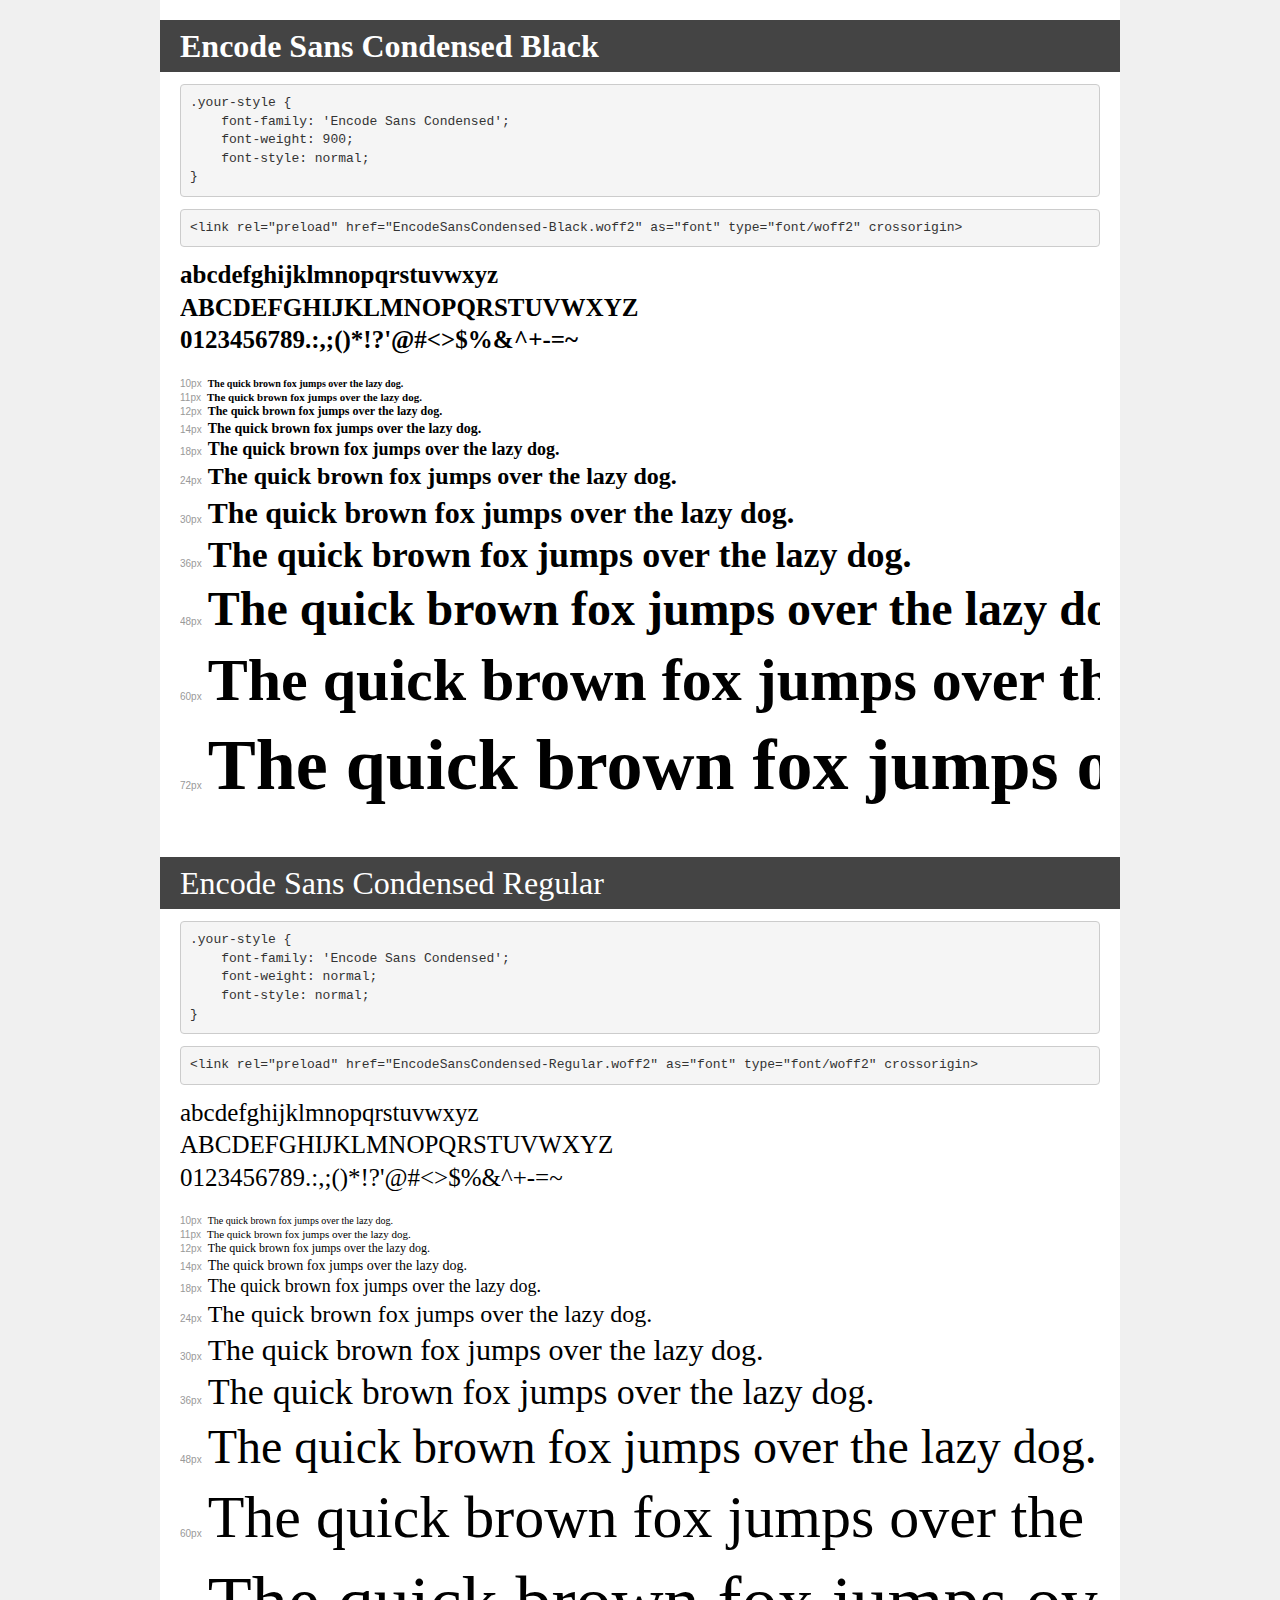
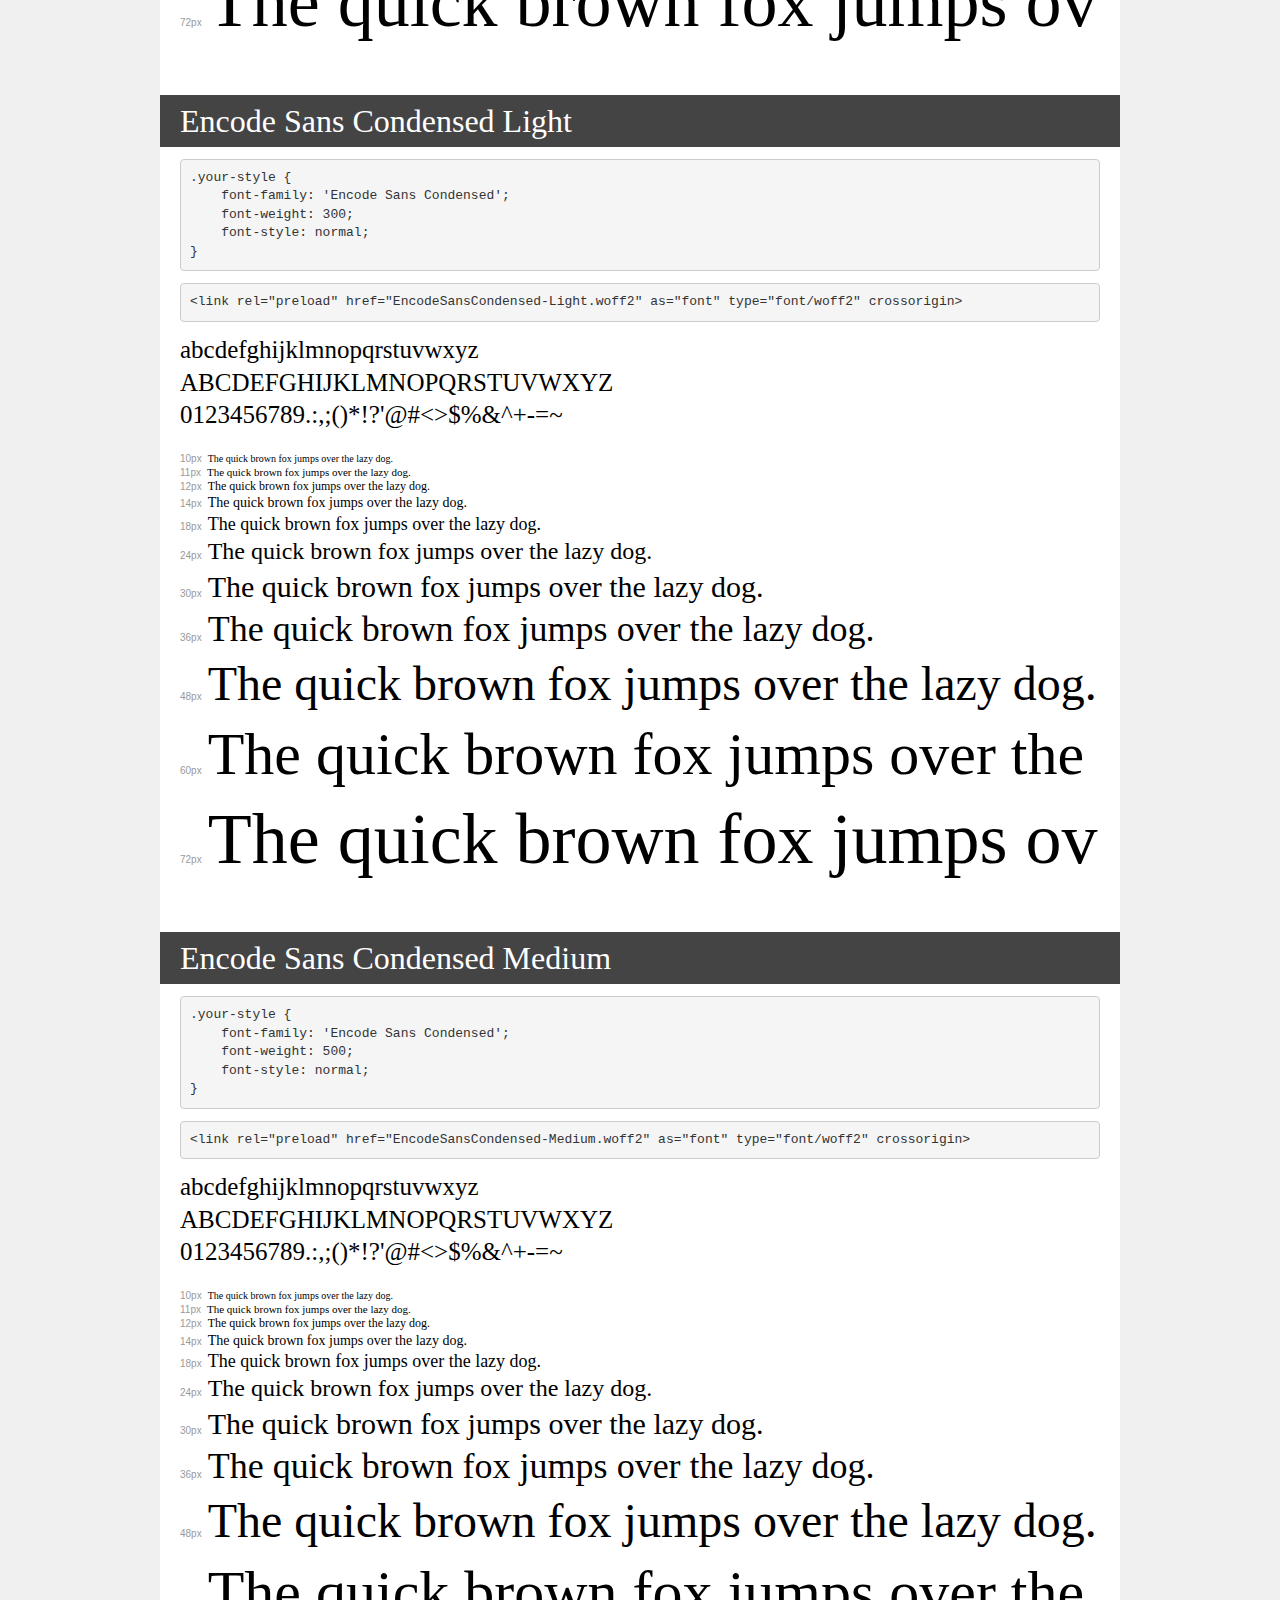
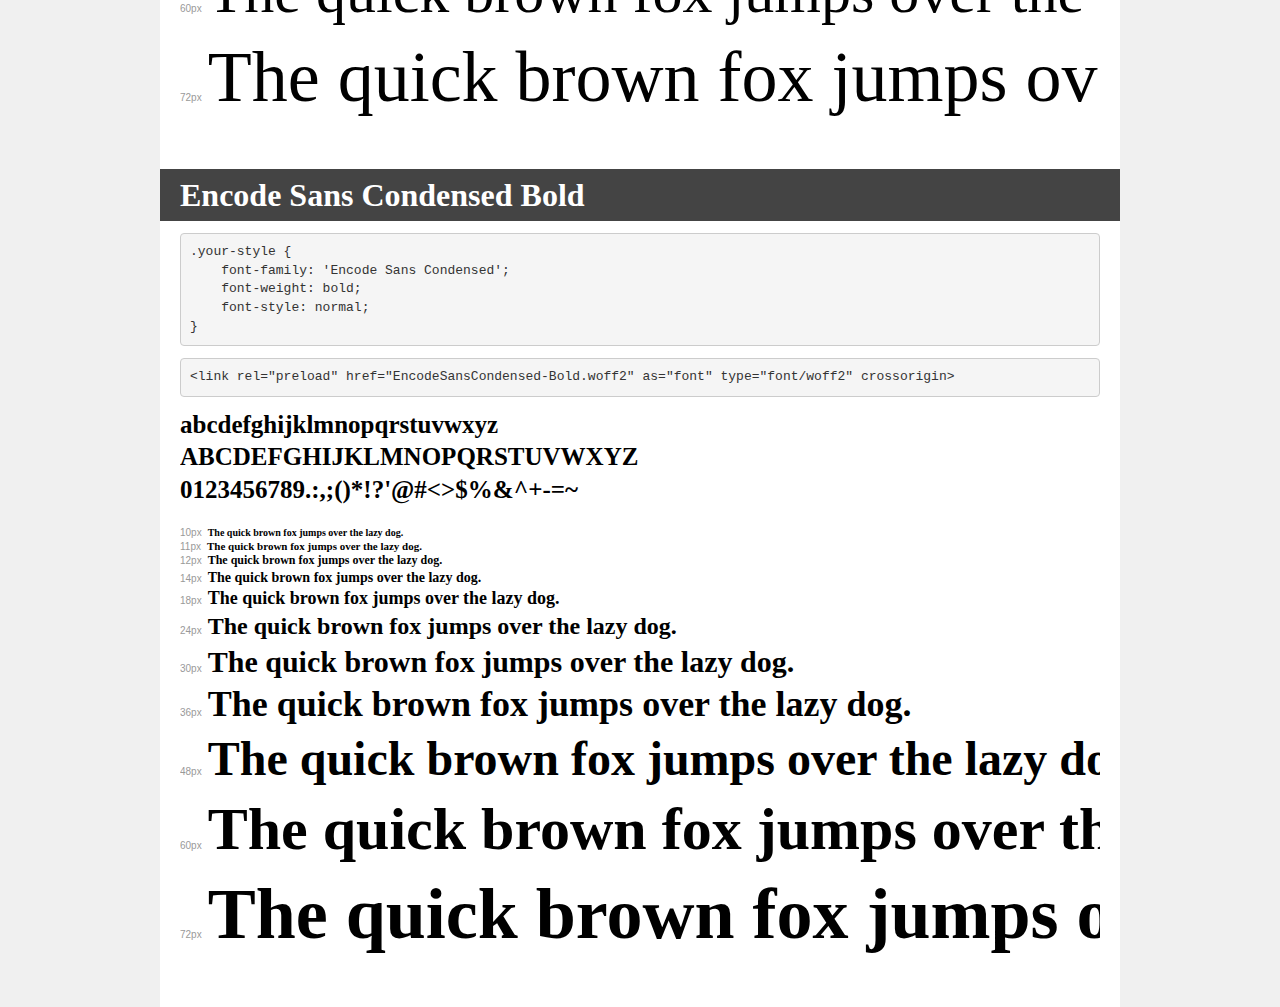
<file: demo.html>
<!DOCTYPE html>
<html lang="en">
<head>
    <meta charset="utf-8">
    <meta http-equiv="X-UA-Compatible" content="IE=edge">
    <meta name="viewport" content="width=device-width, initial-scale=1">
    <meta name="robots" content="noindex, noarchive">
    <meta name="format-detection" content="telephone=no">
    <title>Transfonter demo</title>
    <link href="stylesheet.css" rel="stylesheet">
    <style>
        /*
        http://meyerweb.com/eric/tools/css/reset/
        v2.0 | 20110126
        License: none (public domain)
        */
        html, body, div, span, applet, object, iframe,
        h1, h2, h3, h4, h5, h6, p, blockquote, pre,
        a, abbr, acronym, address, big, cite, code,
        del, dfn, em, img, ins, kbd, q, s, samp,
        small, strike, strong, sub, sup, tt, var,
        b, u, i, center,
        dl, dt, dd, ol, ul, li,
        fieldset, form, label, legend,
        table, caption, tbody, tfoot, thead, tr, th, td,
        article, aside, canvas, details, embed,
        figure, figcaption, footer, header, hgroup,
        menu, nav, output, ruby, section, summary,
        time, mark, audio, video {
            margin: 0;
            padding: 0;
            border: 0;
            font-size: 100%;
            font: inherit;
            vertical-align: baseline;
        }
        /* HTML5 display-role reset for older browsers */
        article, aside, details, figcaption, figure,
        footer, header, hgroup, menu, nav, section {
            display: block;
        }
        body {
            line-height: 1;
        }
        ol, ul {
            list-style: none;
        }
        blockquote, q {
            quotes: none;
        }
        blockquote:before, blockquote:after,
        q:before, q:after {
            content: '';
            content: none;
        }
        table {
            border-collapse: collapse;
            border-spacing: 0;
        }
        /* demo styles */
        body {
            background: #f0f0f0;
            color: #000;
        }
        .page {
            background: #fff;
            width: 920px;
            margin: 0 auto;
            padding: 20px 20px 0 20px;
            overflow: hidden;
        }
        .font-container {
            overflow-x: auto;
            overflow-y: hidden;
            margin-bottom: 40px;
            line-height: 1.3;
            white-space: nowrap;
            padding-bottom: 5px;
        }
        h1 {
            position: relative;
            background: #444;
            font-size: 32px;
            color: #fff;
            padding: 10px 20px;
            margin: 0 -20px 12px -20px;
        }
        .letters {
            font-size: 25px;
            margin-bottom: 20px;
        }
        .s10:before {
            content: '10px';
        }
        .s11:before {
            content: '11px';
        }
        .s12:before {
            content: '12px';
        }
        .s14:before {
            content: '14px';
        }
        .s18:before {
            content: '18px';
        }
        .s24:before {
            content: '24px';
        }
        .s30:before {
            content: '30px';
        }
        .s36:before {
            content: '36px';
        }
        .s48:before {
            content: '48px';
        }
        .s60:before {
            content: '60px';
        }
        .s72:before {
            content: '72px';
        }
        .s10:before, .s11:before, .s12:before, .s14:before,
        .s18:before, .s24:before, .s30:before, .s36:before,
        .s48:before, .s60:before, .s72:before {
            font-family: Arial, sans-serif;
            font-size: 10px;
            font-weight: normal;
            font-style: normal;
            color: #999;
            padding-right: 6px;
        }
        pre {
            display: block;
            padding: 9px;
            margin: 0 0 12px;
            font-family: Monaco, Menlo, Consolas, "Courier New", monospace;
            font-size: 13px;
            line-height: 1.428571429;
            color: #333;
            font-weight: normal;
            font-style: normal;
            background-color: #f5f5f5;
            border: 1px solid #ccc;
            overflow-x: auto;
            border-radius: 4px;
        }
        /* responsive */
        @media (max-width: 959px) {
            .page {
                width: auto;
                margin: 0;
            }
        }
    </style>
</head>
<body>
<div class="page">
    <div class="demo">
        <h1 style="font-family: 'Encode Sans Condensed'; font-weight: 900; font-style: normal;">Encode Sans Condensed Black</h1>
        <pre title="Usage">.your-style {
    font-family: 'Encode Sans Condensed';
    font-weight: 900;
    font-style: normal;
}</pre>
        <pre title="Preload (optional)">
&lt;link rel=&quot;preload&quot; href=&quot;EncodeSansCondensed-Black.woff2&quot; as=&quot;font&quot; type=&quot;font/woff2&quot; crossorigin&gt;</pre>
        <div class="font-container" style="font-family: 'Encode Sans Condensed'; font-weight: 900; font-style: normal;">
            <p class="letters">
                abcdefghijklmnopqrstuvwxyz<br>
ABCDEFGHIJKLMNOPQRSTUVWXYZ<br>
                0123456789.:,;()*!?'@#&lt;&gt;$%&^+-=~
            </p>
            <p class="s10" style="font-size: 10px;">The quick brown fox jumps over the lazy dog.</p>
            <p class="s11" style="font-size: 11px;">The quick brown fox jumps over the lazy dog.</p>
            <p class="s12" style="font-size: 12px;">The quick brown fox jumps over the lazy dog.</p>
            <p class="s14" style="font-size: 14px;">The quick brown fox jumps over the lazy dog.</p>
            <p class="s18" style="font-size: 18px;">The quick brown fox jumps over the lazy dog.</p>
            <p class="s24" style="font-size: 24px;">The quick brown fox jumps over the lazy dog.</p>
            <p class="s30" style="font-size: 30px;">The quick brown fox jumps over the lazy dog.</p>
            <p class="s36" style="font-size: 36px;">The quick brown fox jumps over the lazy dog.</p>
            <p class="s48" style="font-size: 48px;">The quick brown fox jumps over the lazy dog.</p>
            <p class="s60" style="font-size: 60px;">The quick brown fox jumps over the lazy dog.</p>
            <p class="s72" style="font-size: 72px;">The quick brown fox jumps over the lazy dog.</p>
        </div>
    </div>

    <div class="demo">
        <h1 style="font-family: 'Encode Sans Condensed'; font-weight: normal; font-style: normal;">Encode Sans Condensed Regular</h1>
        <pre title="Usage">.your-style {
    font-family: 'Encode Sans Condensed';
    font-weight: normal;
    font-style: normal;
}</pre>
        <pre title="Preload (optional)">
&lt;link rel=&quot;preload&quot; href=&quot;EncodeSansCondensed-Regular.woff2&quot; as=&quot;font&quot; type=&quot;font/woff2&quot; crossorigin&gt;</pre>
        <div class="font-container" style="font-family: 'Encode Sans Condensed'; font-weight: normal; font-style: normal;">
            <p class="letters">
                abcdefghijklmnopqrstuvwxyz<br>
ABCDEFGHIJKLMNOPQRSTUVWXYZ<br>
                0123456789.:,;()*!?'@#&lt;&gt;$%&^+-=~
            </p>
            <p class="s10" style="font-size: 10px;">The quick brown fox jumps over the lazy dog.</p>
            <p class="s11" style="font-size: 11px;">The quick brown fox jumps over the lazy dog.</p>
            <p class="s12" style="font-size: 12px;">The quick brown fox jumps over the lazy dog.</p>
            <p class="s14" style="font-size: 14px;">The quick brown fox jumps over the lazy dog.</p>
            <p class="s18" style="font-size: 18px;">The quick brown fox jumps over the lazy dog.</p>
            <p class="s24" style="font-size: 24px;">The quick brown fox jumps over the lazy dog.</p>
            <p class="s30" style="font-size: 30px;">The quick brown fox jumps over the lazy dog.</p>
            <p class="s36" style="font-size: 36px;">The quick brown fox jumps over the lazy dog.</p>
            <p class="s48" style="font-size: 48px;">The quick brown fox jumps over the lazy dog.</p>
            <p class="s60" style="font-size: 60px;">The quick brown fox jumps over the lazy dog.</p>
            <p class="s72" style="font-size: 72px;">The quick brown fox jumps over the lazy dog.</p>
        </div>
    </div>

    <div class="demo">
        <h1 style="font-family: 'Encode Sans Condensed'; font-weight: 300; font-style: normal;">Encode Sans Condensed Light</h1>
        <pre title="Usage">.your-style {
    font-family: 'Encode Sans Condensed';
    font-weight: 300;
    font-style: normal;
}</pre>
        <pre title="Preload (optional)">
&lt;link rel=&quot;preload&quot; href=&quot;EncodeSansCondensed-Light.woff2&quot; as=&quot;font&quot; type=&quot;font/woff2&quot; crossorigin&gt;</pre>
        <div class="font-container" style="font-family: 'Encode Sans Condensed'; font-weight: 300; font-style: normal;">
            <p class="letters">
                abcdefghijklmnopqrstuvwxyz<br>
ABCDEFGHIJKLMNOPQRSTUVWXYZ<br>
                0123456789.:,;()*!?'@#&lt;&gt;$%&^+-=~
            </p>
            <p class="s10" style="font-size: 10px;">The quick brown fox jumps over the lazy dog.</p>
            <p class="s11" style="font-size: 11px;">The quick brown fox jumps over the lazy dog.</p>
            <p class="s12" style="font-size: 12px;">The quick brown fox jumps over the lazy dog.</p>
            <p class="s14" style="font-size: 14px;">The quick brown fox jumps over the lazy dog.</p>
            <p class="s18" style="font-size: 18px;">The quick brown fox jumps over the lazy dog.</p>
            <p class="s24" style="font-size: 24px;">The quick brown fox jumps over the lazy dog.</p>
            <p class="s30" style="font-size: 30px;">The quick brown fox jumps over the lazy dog.</p>
            <p class="s36" style="font-size: 36px;">The quick brown fox jumps over the lazy dog.</p>
            <p class="s48" style="font-size: 48px;">The quick brown fox jumps over the lazy dog.</p>
            <p class="s60" style="font-size: 60px;">The quick brown fox jumps over the lazy dog.</p>
            <p class="s72" style="font-size: 72px;">The quick brown fox jumps over the lazy dog.</p>
        </div>
    </div>

    <div class="demo">
        <h1 style="font-family: 'Encode Sans Condensed'; font-weight: 500; font-style: normal;">Encode Sans Condensed Medium</h1>
        <pre title="Usage">.your-style {
    font-family: 'Encode Sans Condensed';
    font-weight: 500;
    font-style: normal;
}</pre>
        <pre title="Preload (optional)">
&lt;link rel=&quot;preload&quot; href=&quot;EncodeSansCondensed-Medium.woff2&quot; as=&quot;font&quot; type=&quot;font/woff2&quot; crossorigin&gt;</pre>
        <div class="font-container" style="font-family: 'Encode Sans Condensed'; font-weight: 500; font-style: normal;">
            <p class="letters">
                abcdefghijklmnopqrstuvwxyz<br>
ABCDEFGHIJKLMNOPQRSTUVWXYZ<br>
                0123456789.:,;()*!?'@#&lt;&gt;$%&^+-=~
            </p>
            <p class="s10" style="font-size: 10px;">The quick brown fox jumps over the lazy dog.</p>
            <p class="s11" style="font-size: 11px;">The quick brown fox jumps over the lazy dog.</p>
            <p class="s12" style="font-size: 12px;">The quick brown fox jumps over the lazy dog.</p>
            <p class="s14" style="font-size: 14px;">The quick brown fox jumps over the lazy dog.</p>
            <p class="s18" style="font-size: 18px;">The quick brown fox jumps over the lazy dog.</p>
            <p class="s24" style="font-size: 24px;">The quick brown fox jumps over the lazy dog.</p>
            <p class="s30" style="font-size: 30px;">The quick brown fox jumps over the lazy dog.</p>
            <p class="s36" style="font-size: 36px;">The quick brown fox jumps over the lazy dog.</p>
            <p class="s48" style="font-size: 48px;">The quick brown fox jumps over the lazy dog.</p>
            <p class="s60" style="font-size: 60px;">The quick brown fox jumps over the lazy dog.</p>
            <p class="s72" style="font-size: 72px;">The quick brown fox jumps over the lazy dog.</p>
        </div>
    </div>

    <div class="demo">
        <h1 style="font-family: 'Encode Sans Condensed'; font-weight: bold; font-style: normal;">Encode Sans Condensed Bold</h1>
        <pre title="Usage">.your-style {
    font-family: 'Encode Sans Condensed';
    font-weight: bold;
    font-style: normal;
}</pre>
        <pre title="Preload (optional)">
&lt;link rel=&quot;preload&quot; href=&quot;EncodeSansCondensed-Bold.woff2&quot; as=&quot;font&quot; type=&quot;font/woff2&quot; crossorigin&gt;</pre>
        <div class="font-container" style="font-family: 'Encode Sans Condensed'; font-weight: bold; font-style: normal;">
            <p class="letters">
                abcdefghijklmnopqrstuvwxyz<br>
ABCDEFGHIJKLMNOPQRSTUVWXYZ<br>
                0123456789.:,;()*!?'@#&lt;&gt;$%&^+-=~
            </p>
            <p class="s10" style="font-size: 10px;">The quick brown fox jumps over the lazy dog.</p>
            <p class="s11" style="font-size: 11px;">The quick brown fox jumps over the lazy dog.</p>
            <p class="s12" style="font-size: 12px;">The quick brown fox jumps over the lazy dog.</p>
            <p class="s14" style="font-size: 14px;">The quick brown fox jumps over the lazy dog.</p>
            <p class="s18" style="font-size: 18px;">The quick brown fox jumps over the lazy dog.</p>
            <p class="s24" style="font-size: 24px;">The quick brown fox jumps over the lazy dog.</p>
            <p class="s30" style="font-size: 30px;">The quick brown fox jumps over the lazy dog.</p>
            <p class="s36" style="font-size: 36px;">The quick brown fox jumps over the lazy dog.</p>
            <p class="s48" style="font-size: 48px;">The quick brown fox jumps over the lazy dog.</p>
            <p class="s60" style="font-size: 60px;">The quick brown fox jumps over the lazy dog.</p>
            <p class="s72" style="font-size: 72px;">The quick brown fox jumps over the lazy dog.</p>
        </div>
    </div>

</div>
</body>
</html>
</file>
<file: stylesheet.css>
@font-face {
    font-family: 'Encode Sans';
    src: url('EncodeSans-Bold.woff2') format('woff2'),
        url('EncodeSans-Bold.woff') format('woff');
    font-weight: bold;
    font-style: normal;
    font-display: swap;
}

@font-face {
    font-family: 'Encode Sans';
    src: url('EncodeSans-Black.woff2') format('woff2'),
        url('EncodeSans-Black.woff') format('woff');
    font-weight: 900;
    font-style: normal;
    font-display: swap;
}

@font-face {
    font-family: 'Encode Sans';
    src: url('EncodeSans-Light.woff2') format('woff2'),
        url('EncodeSans-Light.woff') format('woff');
    font-weight: 300;
    font-style: normal;
    font-display: swap;
}

@font-face {
    font-family: 'Encode Sans';
    src: url('EncodeSans-Medium.woff2') format('woff2'),
        url('EncodeSans-Medium.woff') format('woff');
    font-weight: 500;
    font-style: normal;
    font-display: swap;
}

@font-face {
    font-family: 'Encode Sans';
    src: url('EncodeSans-Regular.woff2') format('woff2'),
        url('EncodeSans-Regular.woff') format('woff');
    font-weight: normal;
    font-style: normal;
    font-display: swap;
}
</file>
